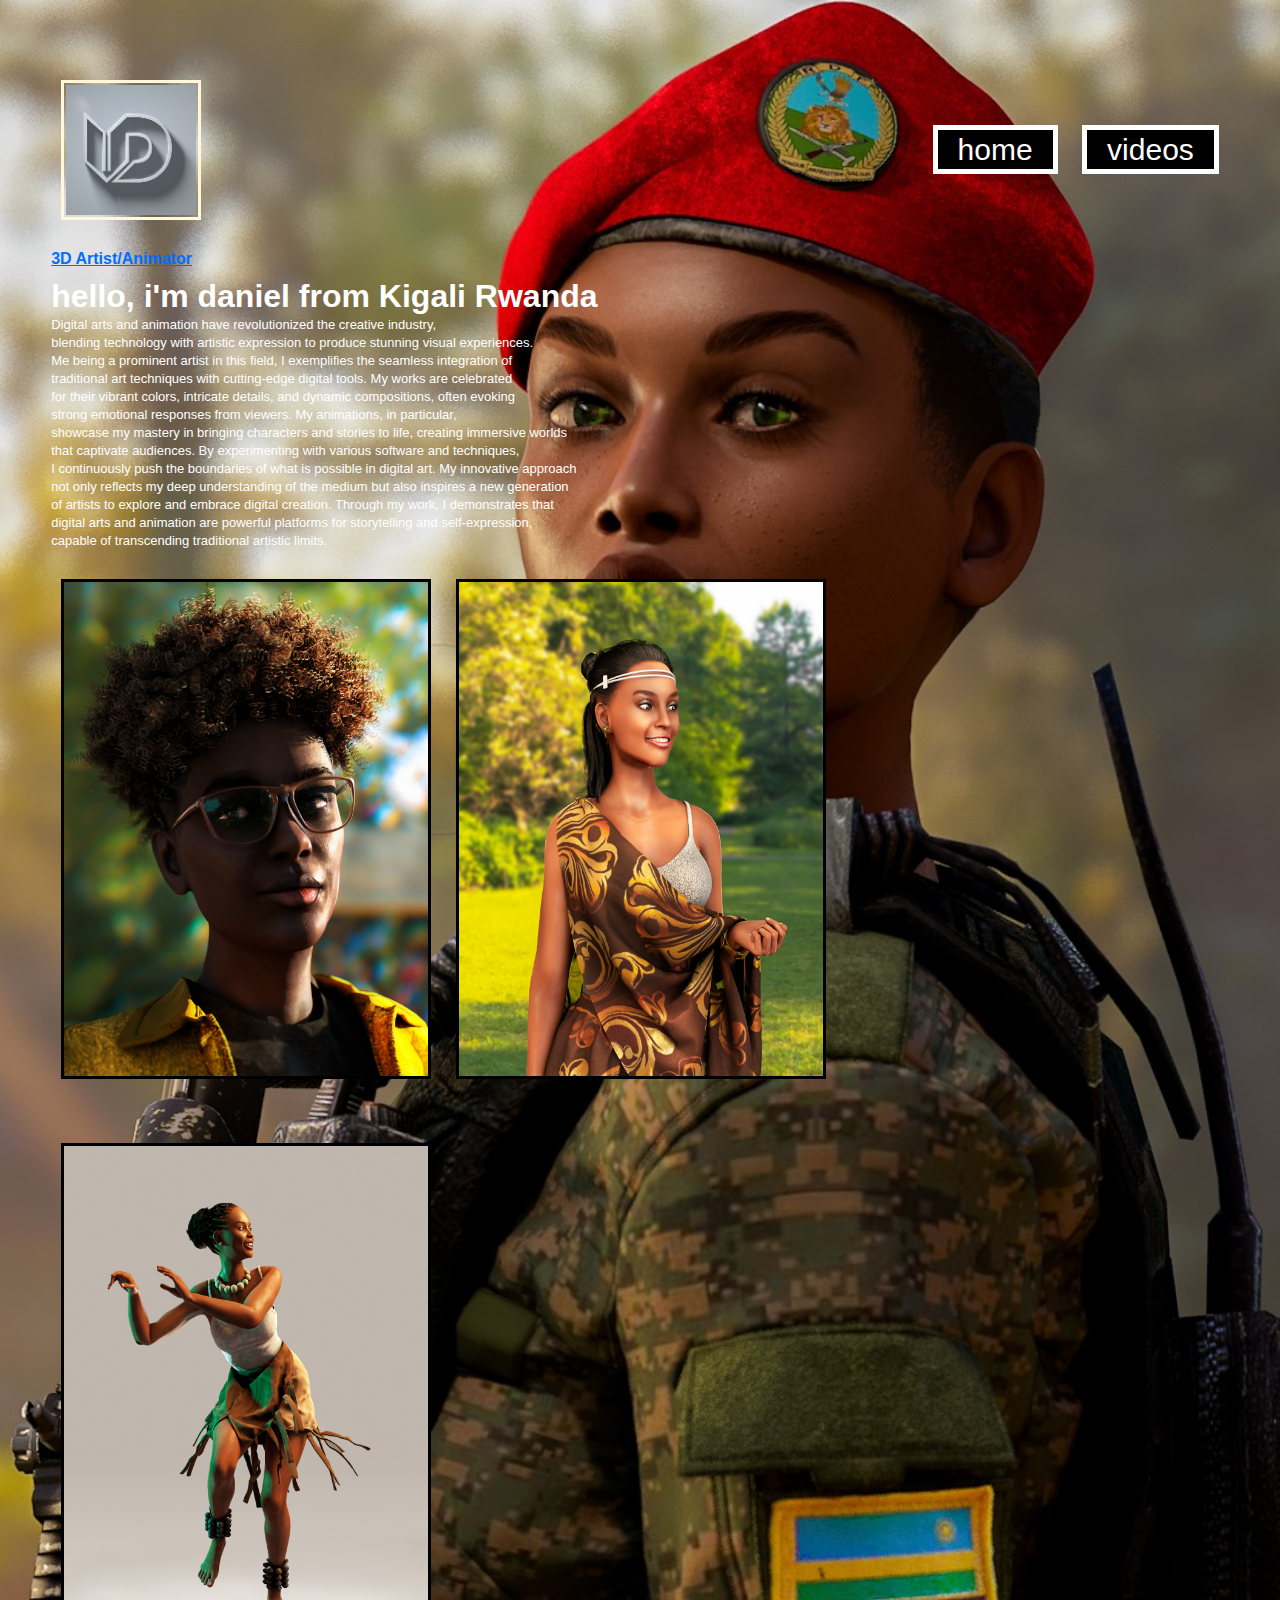
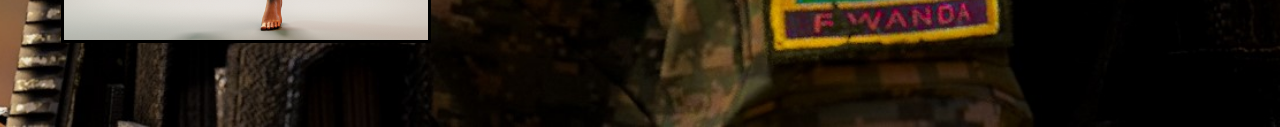
<file: index.html>
<!DOCTYPE html>
<html lang="en">
<head>
    <meta charset="UTF-8">
    <meta name="viewport" content="width=device-width, initial-scale=1.0">
    <meta http-equiv="X-UA-Compatible" content="ie=edge">
    <title>idaniel portfolio</title>
    <link rel="stylesheet" href="style.css">
    <link rel="icon" href="logo icon.png">
</head>


<body>
   
    
    <div id="header">
        <div class="container">
            <nav> 
                <img src="logo icon.png" class="logo" >
                <ul>
                    <li><a href="index.html"> home</a></li>
                    <li><a href="videos.html"> videos</a></li>
                    
                    
                </ul>
                
            </nav>
            <div class="header-text">
                <p style="color: rgb(0, 110, 255);font-weight: bold;text-decoration: underline;">3D Artist/Animator</p>
                <h1 style="padding-top: 10px;">hello, i'm daniel from Kigali Rwanda <br></h1>
                    <p1 style="font-size: small;text-align: center;"> 
                        Digital arts and animation have revolutionized the creative industry, <br>
                        blending technology with artistic expression to produce stunning visual experiences. <br> 
                        Me being a prominent artist in this field, I exemplifies the seamless integration of <br> 
                        traditional art techniques with cutting-edge digital tools. My works are celebrated <br> 
                        for their vibrant colors, intricate details, and dynamic compositions, often evoking <br> 
                        strong emotional responses from viewers. My animations, in particular, <br> 
                        showcase my mastery in bringing characters and stories to life, creating immersive worlds <br> 
                        that captivate audiences. By experimenting with various software and techniques, <br> 
                        I continuously push the boundaries of what is possible in digital art. My innovative approach <br> 
                        not only reflects my deep understanding of the medium but also inspires a new generation <br> 
                        of artists to explore and embrace digital creation. Through my work, I demonstrates that <br> 
                        digital arts and animation are powerful platforms for storytelling and self-expression, <br> 
                        capable of transcending traditional artistic limits. <br>
                    </p1>
                
            </div>

            <img src="HOPSE UP GIRL  exp.jpg" width="370" height="500" >
            <img src="imikenyero exp 1.jpg" width="370" height="500" >
            <img src="teta nick dance tst.jpg" width="370" height="500" >
            
            
        </div>

    </div>

    
   

</body>
</html>
</file>
<file: style.css>
*{
    margin: 0;
    padding: 0;
    font-family: Arial, Helvetica, sans-serif;
    box-sizing: border-box;
    
}
body{
    background-color: #000000;
    background-position: top;
    background-size: cover;
    background-image: url(5430\ exp\ l\ \(2\).jpg);
    color: #fff;
}
.container{
    padding: 50px 4%;
}
nav{
    display: flex;
    align-items: center;
    justify-content: space-between;
    flex-wrap: wrap;
    
}
.logo{
    padding: 2px;
    width: 140px;
    height: 140px;
    border: 3px solid cornsilk;
}
nav ul li{
    display: inline-block;
    list-style: none;
    margin: 10px 10px;
}
nav ul li a{
    color:white;
    background-color:black ;
    text-decoration: none;
    font-size: 30px;
    position: relative;
    border: 5px solid white;
    padding: 3px 20px;
}

img{
    padding: 0px;
    align-items: center;
    display: inline-block;
    margin: 30px 10px;
    border: 3px solid black;
}
</file>
